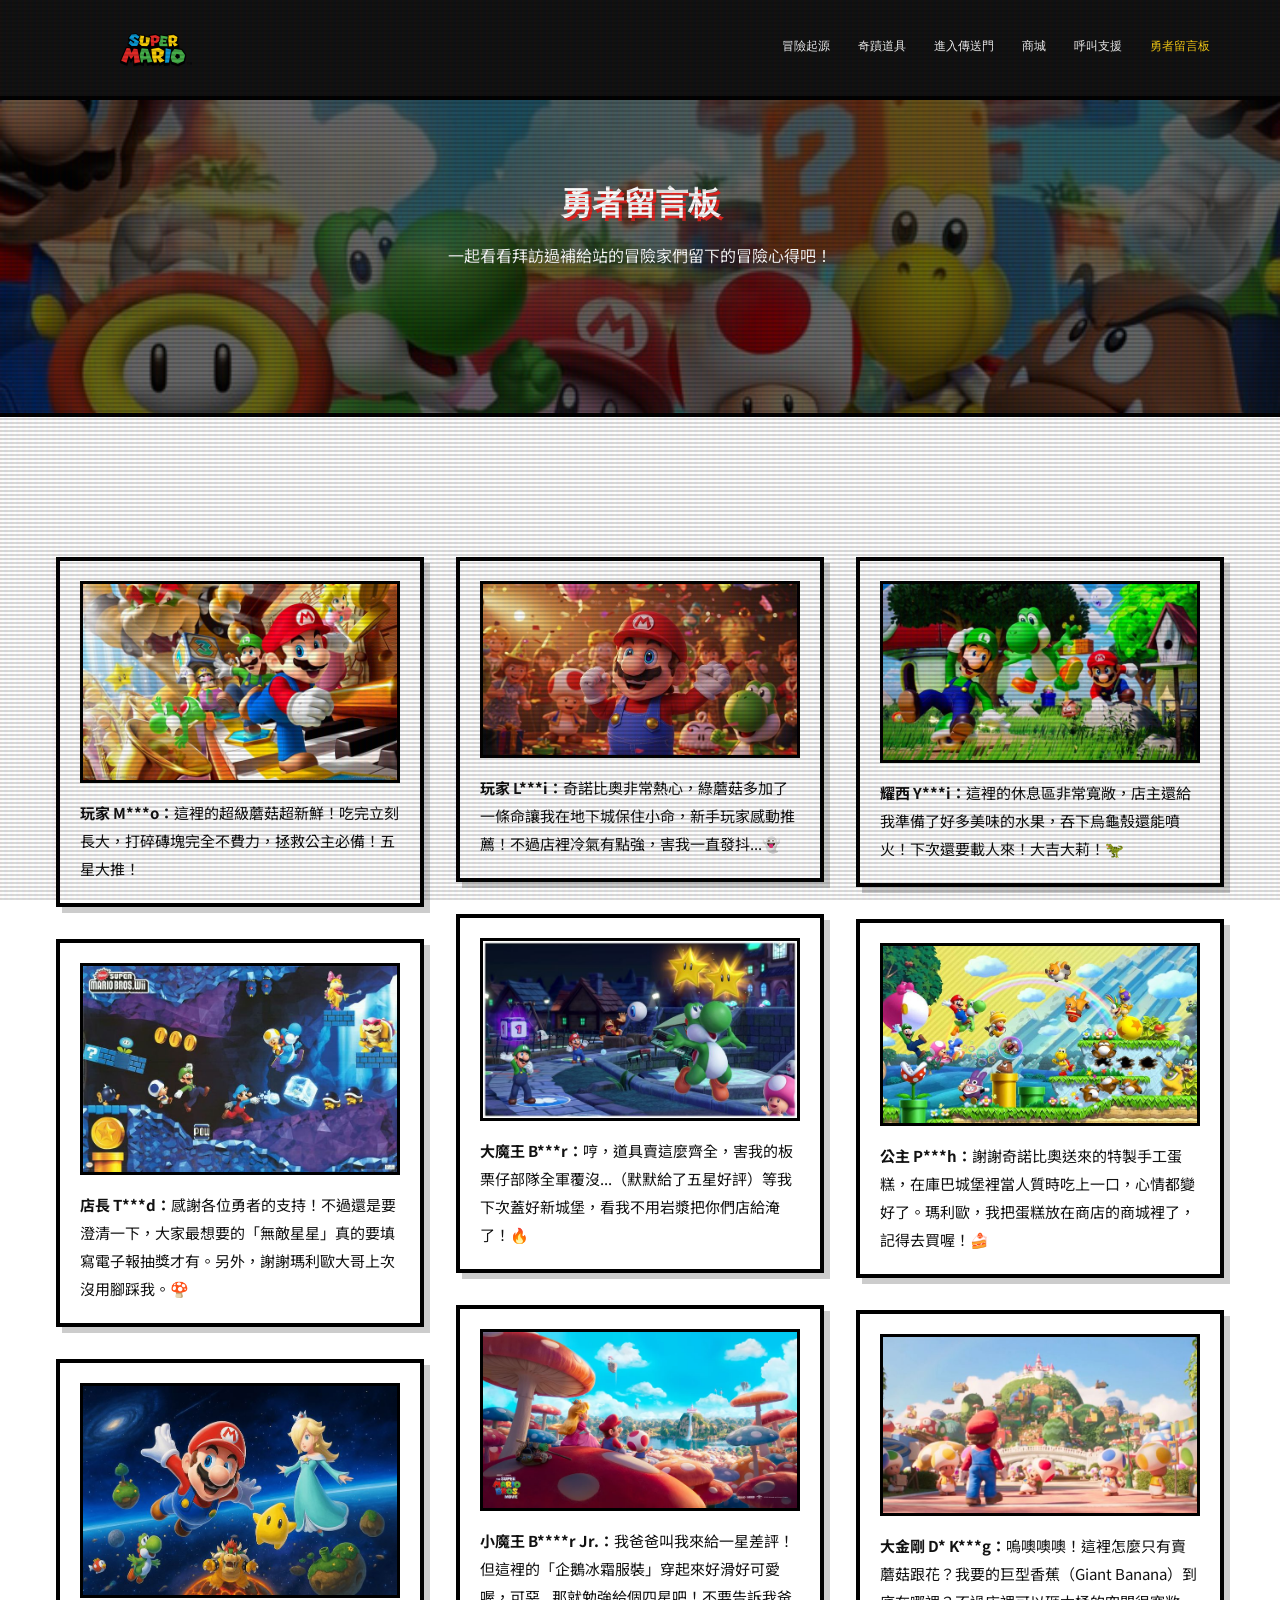
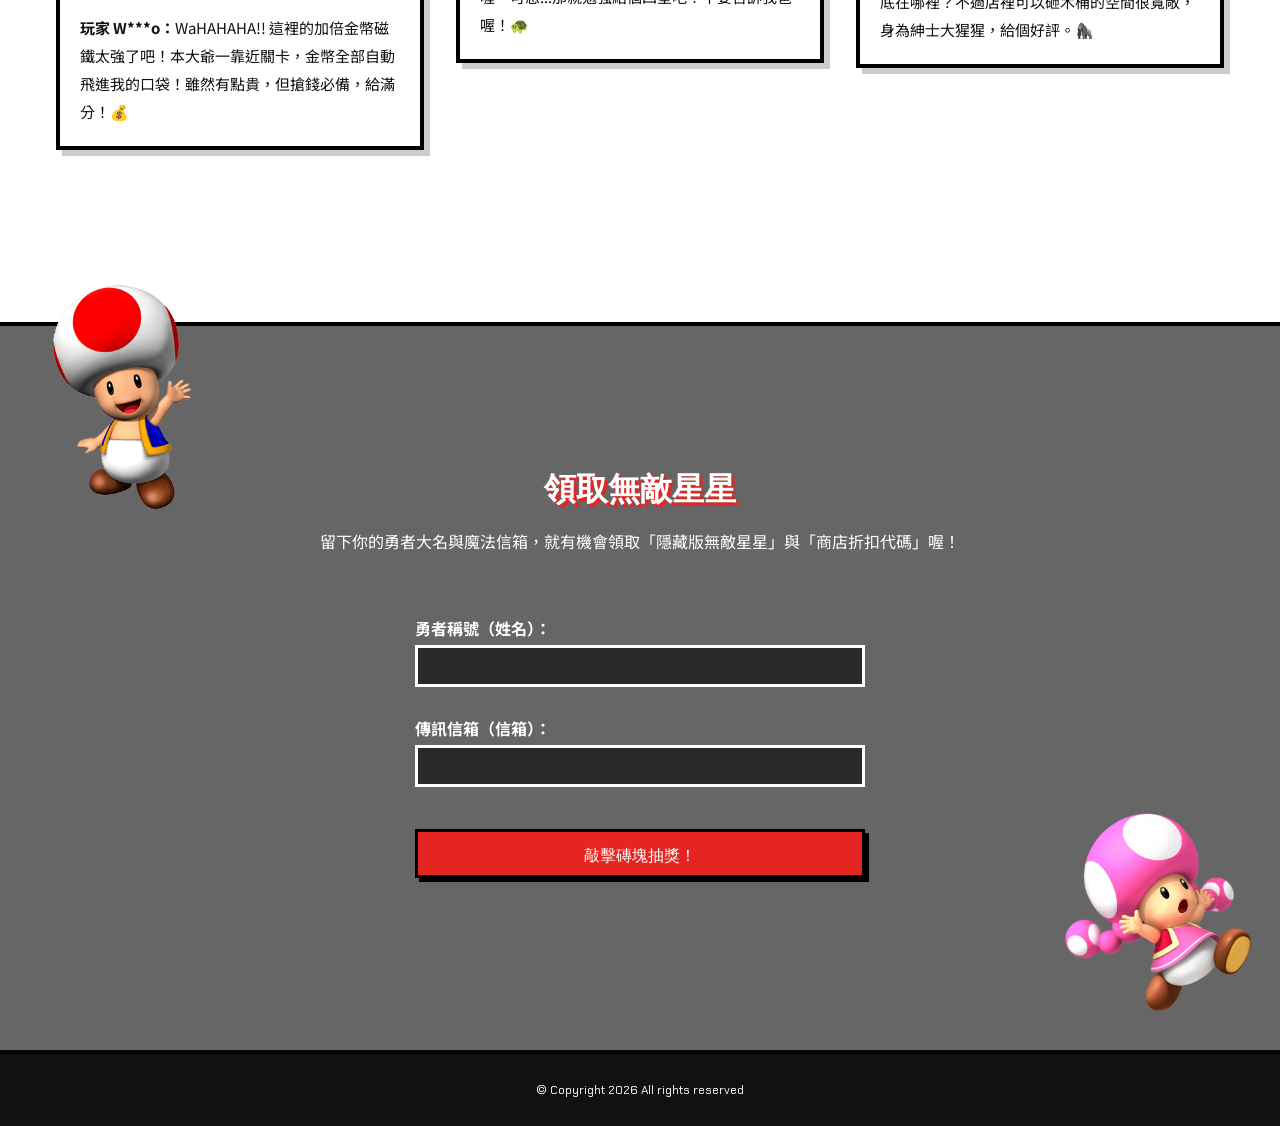
<file: evaluation.html>
<!DOCTYPE html>
<html lang="zh-Hent-TW">
<head>
	<meta charset="UTF-8">
	<meta name="viewport" content="width=device-width, initial-scale=1.0">
	<title>勇者戰績與評價</title>
	<link rel="stylesheet" href="assets/css/normalize.css">
	<link rel="stylesheet" href="assets/vendor/owlcarousel2/assets/owl.carousel.min.css">
	<link rel="stylesheet" href="assets/vendor/fancybox3/jquery.fancybox.css">
	<link rel="stylesheet" href="assets/css/style.css">
</head>
<body>
	<div class="wrapper">

		<header class="header">
			<div class="navbar">
				<div class="container">
					<a href="#!" class="brand">
						<h1>TOAD'S SHOP</h1>
					</a>
					<ul class="nav js-onePageNav">
						<li class="nav-item">
							<a href="index.html#about" class="nav-link">冒險起源</a>
						</li>
						<li class="nav-item">
							<a href="index.html#service" class="nav-link">奇蹟道具</a>
						</li>
						<li class="nav-item">
							<a href="index.html#reservation" class="nav-link">進入傳送門</a>
						</li>
						<li class="nav-item">
							<a href="index.html#menu" class="nav-link">商城</a>
						</li>
						<li class="nav-item">
							<a href="index.html#contact" class="nav-link">呼叫支援</a>
						</li>
						<li class="nav-item active">
							<a href="evaluation.html" class="nav-link">勇者留言板</a>
						</li>
					</ul>
					<a href="#!" class="menu-toggle">
						<span></span>
						<span></span>
						<span></span>
					</a>
				</div>
			</div>
		</header>
		<section class="main">
			
			<div class="page-title">
				<div class="mask-dark"></div>
				<div class="section-intro js-fadeInUp">
					<h2 class="title">勇者留言板</h2>
					<p class="para">一起看看拜訪過補給站的冒險家們留下的冒險心得吧！</p>
				</div>
			</div>
			<div class="hero">
				<div class="container">
					<div class="masonry-row">
						<div class="masonry-col">
							<div class="eval-card">
								<img class="image" src="assets/images/evaluation/1000010281.jpg" alt="">
								<p class="para"><strong>玩家 M***o：</strong>這裡的超級蘑菇超新鮮！吃完立刻長大，打碎磚塊完全不費力，拯救公主必備！五星大推！</p>
							</div>
						</div>
						<div class="masonry-col">
							<div class="eval-card">
								<img class="image" src="assets/images/evaluation/1000010282.jpg" alt="">
								<p class="para"><strong>玩家 L***i：</strong>奇諾比奧非常熱心，綠蘑菇多加了一條命讓我在地下城保住小命，新手玩家感動推薦！不過店裡冷氣有點強，害我一直發抖...👻</p>
							</div>
						</div>
						<div class="masonry-col">
							<div class="eval-card">
								<img class="image" src="assets/images/evaluation/1000010283.jpg" alt="">
								<p class="para"><strong>耀西 Y***i：</strong>這裡的休息區非常寬敞，店主還給我準備了好多美味的水果，吞下烏龜殼還能噴火！下次還要載人來！大吉大莉！🦖</p>
							</div>
						</div>
						<div class="masonry-col">
							<div class="eval-card">
								<img class="image" src="assets/images/evaluation/1000010284.jpg" alt="">
								<p class="para"><strong>大魔王 B***r：</strong>哼，道具賣這麼齊全，害我的板栗仔部隊全軍覆沒...（默默給了五星好評）等我下次蓋好新城堡，看我不用岩漿把你們店給淹了！🔥</p>
							</div>
						</div>
						<div class="masonry-col">
							<div class="eval-card">
								<img class="image" src="assets/images/evaluation/1000010285.jpg" alt="">
								<p class="para"><strong>公主 P***h：</strong>謝謝奇諾比奧送來的特製手工蛋糕，在庫巴城堡裡當人質時吃上一口，心情都變好了。瑪利歐，我把蛋糕放在商店的商城裡了，記得去買喔！🍰</p>
							</div>
						</div>
						<div class="masonry-col">
							<div class="eval-card">
								<img class="image" src="assets/images/evaluation/1000010286.jpg" alt="">
								<p class="para"><strong>店長 T***d：</strong>感謝各位勇者的支持！不過還是要澄清一下，大家最想要的「無敵星星」真的要填寫電子報抽獎才有。另外，謝謝瑪利歐大哥上次沒用腳踩我。🍄</p>
							</div>
						</div>
						<div class="masonry-col">
							<div class="eval-card">
								<img class="image" src="assets/images/evaluation/1000010287.jpg" alt="">
								<p class="para"><strong>小魔王 B****r Jr.：</strong>我爸爸叫我來給一星差評！但這裡的「企鵝冰霜服裝」穿起來好滑好可愛喔，可惡...那就勉強給個四星吧！不要告訴我爸喔！🐢</p>
							</div>
						</div>
						<div class="masonry-col">
							<div class="eval-card">
								<img class="image" src="assets/images/evaluation/1000010288.jpg" alt="">
								<p class="para"><strong>大金剛 D* K***g：</strong>嗚噢噢噢！這裡怎麼只有賣蘑菇跟花？我要的巨型香蕉（Giant Banana）到底在哪裡？不過店裡可以砸木桶的空間很寬敞，身為紳士大猩猩，給個好評。🦍</p>
							</div>
						</div>
						<div class="masonry-col">
							<div class="eval-card">
								<img class="image" src="assets/images/evaluation/1000010289.jpg" alt="">
								<p class="para"><strong>玩家 W***o：</strong>WaHAHAHA!! 這裡的加倍金幣磁鐵太強了吧！本大爺一靠近關卡，金幣全部自動飛進我的口袋！雖然有點貴，但搶錢必備，給滿分！💰</p>
							</div>
						</div>
					</div>
				</div>
			</div>
			</section>
		<footer class="footer">
			<div class="mask-dark"></div>
			<div class="hero">
				<img src="assets/images/parallax/006.png" alt="" class="rellax parallax-6" data-rellax-speed="-2">
				<img src="assets/images/parallax/007.png" alt="" class="rellax parallax-7" data-rellax-speed="-2">
				<div class="container">
					<div class="section-intro js-fadeInUp">
						<h2 class="title">領取無敵星星</h2>
						<p class="para">留下你的勇者大名與魔法信箱，就有機會領取「隱藏版無敵星星」與「商店折扣代碼」喔！</p>
					</div>

					<form class="form js-fadeInUp" action="http://www.newsleopard.com/mailverify.htm?x=0000000065862abb01658ae5d37d35b1" target="popupwindow" method="post" onsubmit="window.open('', 'popupwindow', 'yesscrollbars=,width=350,height=115');return true">
						<div class="form__item">
							<label class="form__label" for="name">勇者稱號（姓名）：</label>
							<input id="name" class="form__input" type="text" name="name">
						</div>
						<div class="form__item">
							<label class="form__label" for="mail">傳訊信箱（信箱）：</label>
							<input id="mail" class="form__input" type="email" name="email">
						</div>
						<div class="form__item">
							<input class="form__submit btn btn-primary btn-lg" type="submit" value="敲擊磚塊抽獎！">
						</div>
					</form>

				</div>
			</div>
			<div class="copyright">
				<p>© Copyright 2026 All rights reserved</p>
			</div>
		</footer>
		</div>
</body>
<script src="assets/vendor/jquery/jquery-3.3.1.min.js"></script>
<script src="assets/vendor/masonry/masonry.pkgd.min.js"></script>
<script>
	$(window).scroll(function(){
		scrolledPx = $(this).scrollTop();
		if(scrolledPx >= 80){ $('.navbar').addClass('active'); }else{ $('.navbar').removeClass('active'); }
	})
	$('.menu-toggle').on('click', function(){ $(this).toggleClass('active'); $('.navbar .nav').toggleClass('active'); })
	$('.nav-link').on('click', function(){ $('.menu-toggle').removeClass('active'); $('.navbar .nav').removeClass('active'); })
	$('.masonry-row').masonry({ itemSelector: '.masonry-col' });
</script>
</html>
</file>
<file: assets/css/style.css>
/* 引入像素字與幾何感中文字體 */
@import url('https://fonts.googleapis.com/css2?family=Chakra+Petch:wght@400;700&family=Press+Start+2P&family=Noto+Sans+TC:wght@400;700&display=swap');

/*------------------------------------*\
    Globel
\*------------------------------------*/
*{
  -webkit-box-sizing: border-box;
    -moz-box-sizing: border-box;
  box-sizing: border-box;
  position: relative;
}
html, body {
  font-family: 'Chakra Petch', 'Noto Sans TC', '微軟正黑體', sans-serif;
  /* background-color: #fdb813; */
}
/* 讓大標題與重點字擁有復古 8-bit 電玩風 */
h1, h2, h3, .btn, .navbar .nav .nav-link {
  font-family: 'Press Start 2P', 'Noto Sans TC', sans-serif;
}
h1,h2,h3,h4,h5,h6,p{
  padding: 0;
  margin: 0;
}

h1, h2, h3, .btn, .navbar .nav .nav-link {
  font-family: 'Press Start 2P', 'Chakra Petch', sans-serif;
}

ul{
  list-style: none;
  margin: 0;
  padding: 0;
}
a{
  text-decoration: none;
  color: #333;
  outline: none;
}

/*------------------------------------*\
    Layout
\*------------------------------------*/
.container{
  max-width: 1200px;
  margin: 0 auto;
  height: 100%;
  padding-right: 16px;
  padding-left: 16px;
}
.row{
  margin-left: -16px;
  margin-right: -16px;
}
.row:after{
  content: '';
  display: block;
  clear: both;
}
.col-lg-6,.col-lg-4,.col-lg-3,
.col-md-6,.col-md-12,
.col-sm-12{
  float: left;
  padding-left: 16px;
  padding-right: 16px;
}
.col-lg-6{ width: 50%; }
.col-lg-4{ width: 33.3333333%; }
.col-lg-3{ width: 25%; }
@media (max-width: 768px){
  .col-md-6{ width: 50%; }
  .col-md-12{ width: 100%; }
}
@media (max-width: 576px){
  .col-sm-12{ width: 100%; }
}

/*------------------------------------*\
    Components
\*------------------------------------*/

/* 按鈕改為粗邊框、像素風，Hover 有往上跳一下的動態感 */
.btn{
  display: inline-block;
  font-size: 14px;
  padding: 14px 16px;
  border: 3px solid #000;
  color: #fff;
  border-radius: 0px; /* 像素風格不使用圓角 */
  transition: transform 0.1s, background-color 0.3s;
  cursor: pointer;
  outline: none;
  box-shadow: 4px 4px 0px #000;
}
.btn:active {
  transform: translate(2px, 2px);
  box-shadow: 2px 2px 0px #000;
}
.btn.btn-lg{
  padding: 12px 32px;
  font-size: 16px;
}
/* 主按鈕：瑪利歐紅 */
.btn.btn-primary{
  background-color: #E52521;
  color: #fff;
}
.btn.btn-primary:hover{
  background-color: #b31916;
  transform: translateY(-4px);
}
/* 次按鈕：經典水管綠 */
.btn.btn-secondary{
  background-color: #43B047;
  color: #fff;
}
.btn.btn-secondary:hover{
  background-color: #2e7d32;
  transform: translateY(-4px);
}
.btn-group-center{ text-align: center; }
.btn-group-center .btn{ margin-left: 12px; margin-right: 12px; }
.btn-group-right{ text-align: right; }
.btn-group-right .btn{ margin-left: 24px; }
@media (max-width: 576px){
  .btn-group-center{ display: flex; flex-direction: column; width: 240px; margin: 0 auto; }
  .btn-group-center .btn{ margin-bottom: 24px; }
  .btn-group-center .btn:last-child{ margin-bottom: 0; }
}

/* image-container */
.image-container{ width: 100%; }
.image-container:before{ content: ''; display: block; width: 100%; padding-top: 75%; }
.image-container .image{
  position: absolute; top: 0; left: 0; width: 100%; height: 100%;
  background-position: center; background-size: cover; background-repeat: no-repeat;
  border: 4px solid #000;
}

/* navbar 改為黑底紅字或黃字 */
.navbar{
  height: 100px;
  border-bottom: 4px solid #000;
  background-color: #111;
  position: fixed;
  top: 0; left: 0; z-index: 500; width: 100%;
  transition: all 0.3s;
}
.navbar.active{
  height: 70px;
  background-color: rgba(0,0,0,0.9);
}
.navbar .brand{
  display: inline-block;
  width: 200px;
  height: 80px;
  background-image: url('../images/common/logo-w.png');
  background-size: contain;
  background-position: center;
  background-repeat: no-repeat;
  text-indent: -9999px; /* 修復標題隱藏 */
  overflow: hidden;
  transition: all 0.3s;
  margin-top: 10px;
}
.navbar.active .brand{ width: 160px; height: 50px; margin-top: 5px;}
.navbar .nav { float: right; }
.navbar .nav .nav-item { float: left; }
.navbar .nav .nav-link {
  color: #fff;
  display: block;
  font-size: 12px;
  padding: 38px 14px;
  transition: all 0.3s;
}
.navbar.active .nav .nav-link { padding: 24px 14px; }
.navbar .nav .nav-link:hover,
.navbar .nav .nav-item.active .nav-link{
  color: #FCD116; /* 懸停變金幣黃 */
}
@media (max-width: 768px){
  .navbar .nav{
    position: fixed; top: 0; left: 0; width: 100%; height: 100%;
    background-color: #111; z-index: 500;
    display: flex; justify-content: center; flex-direction: column;
    opacity: 0; visibility: hidden; transition: all 0.3s;
  }
  .navbar .nav.active{ opacity: 1; visibility: visible; }
  .navbar .nav .nav-item{ float: none; }
  .navbar .nav .nav-item .nav-link{ width: 100%; padding: 20px 16px; text-align: center; font-size: 16px; }
}

/* menu-toggle */
.menu-toggle{ width: 48px; height: 48px; float: right; margin-top: 24px; padding: 12px 8px; display: none; z-index: 600; }
.navbar.active .menu-toggle { margin-top: 10px; }
@media (max-width: 768px){ .menu-toggle{ display: block; } }
.menu-toggle span{ width: 32px; height: 4px; display: block; background-color: #E52521; position: absolute; left: 50%; transform: translate(-50%,0); transition: all 0.3s; }
.menu-toggle span:nth-child(1){ top: 12px; }
.menu-toggle.active span:nth-child(1){ top: 50%; transform: translate(-50%,-50%) rotate(45deg); }
.menu-toggle span:nth-child(2){ top: 22px; }
.menu-toggle.active span:nth-child(2){ opacity: 0; }
.menu-toggle span:nth-child(3){ top: 32px; }
.menu-toggle.active span:nth-child(3){ top: 50%; transform: translate(-50%,-50%) rotate(-45deg); }

/* hero */
.hero{ padding-top: 140px; padding-bottom: 140px; }
@media (max-width: 768px){ .hero{ padding-top: 80px; padding-bottom: 80px; } }
.hero.hero-bg-white{ background-color: #fae97d; }
.hero.hero-bg-grey{ background-color: #ffc6c6; border-top: 4px solid #000; border-bottom: 4px solid #000; }

/* jumbotron */
.jumbotron{
  padding-top: 220px;
  padding-bottom: 140px;
  background-position: center;
  background-size: cover;
  background-attachment: fixed;
  border-bottom: 4px solid #000;
}
.jumbotron .mask-dark{ background-color: rgba(0,0,0,0.4); }
.jumbotron .logo-image{
  width: 350px;
  height: 180px;
  background-image: url('../images/common/5850845-middle.png');
  background-position: center;
  background-size: contain;
  background-repeat: no-repeat;
  margin: 0 auto 40px auto;
}
@media (max-width: 768px){
  .jumbotron{ padding-top: 160px; padding-bottom: 80px; }
  .jumbotron .logo-image{ width: 240px; height: 120px; }
}

/* mask */
.mask-dark{ position: absolute; width: 100%; height: 100%; left: 0; top: 0; background-color: rgba(0,0,0,0.6); }

/* about-preview */
@media (max-width: 768px){ .about-preview{ margin-bottom: 48px; } }
.about-preview .title{ font-size: 24px; color: #E52521; margin-bottom: 24px; line-height: 40px; }
.about-preview .para{ font-size: 16px; line-height: 32px; color: #333; margin-bottom: 32px; }

/* section-intro */
.section-intro{ text-align: center; margin-bottom: 60px; }
.section-intro .title{ font-size: 32px; color: #000; margin-bottom: 24px; text-shadow: 3px 3px 0px #FCD116; }
.section-intro .para{ font-size: 16px; line-height: 32px; color: #444; }

/* service-item */
@media (max-width: 768px){
  .service-item{ margin-bottom: 48px; }
  .service-group [class^="col-"]:last-child .service-item{ margin-bottom: 0; }
}
.service-item .preview{ padding-top: 20px; }
.service-item .title{ font-size: 20px; color: #E52521; margin-bottom: 12px; white-space: nowrap; overflow: hidden; text-overflow: ellipsis; }
.service-item .subtitle{ font-size: 14px; color: #43B047; font-weight: bold; margin-bottom: 16px; }
.service-item .para{ color: #333; font-size: 15px; line-height: 24px; margin-bottom: 24px; height: 72px; overflow: hidden; }

/* reservation (傳送門區塊改為深綠色調或背景) */
.reservation{
  background-image: url('../images/bg/bg002.jpg');
  background-position: center;
  background-size: cover;
  background-attachment: fixed;
  border-top: 4px solid #000;
  border-bottom: 4px solid #000;
}
.reservation .section-intro .title{ color: #fff; text-shadow: 3px 3px 0px #43B047; }
.reservation .section-intro .para{ color: #fff; }

/* menu-list */
.menu-list{ margin-bottom: 64px; }
.menu-list:last-child{ margin-bottom: 0; }
.menu-list .title-bar{ margin-bottom: 24px; }
.menu-list .title-bar:after{ content: ''; display: block; clear: both; }
.menu-list .title-bar .title{ font-size: 18px; line-height: 40px; color: #E52521; float: left; padding-left: 16px; }
.menu-list .title-bar .title:before{ content: ''; display: inline-block; width: 6px; height: 20px; background-color: #FCD116; position: absolute; left: 0; top: 50%; transform: translate(0,-50%); }
.menu-list .title-bar .btn{ float: right; }
.menu-list .list-item { display: block; border: 4px solid #000; background: #fff; padding: 12px; transition: transform 0.2s; }
.menu-list .list-item:hover { transform: scale(1.03); box-shadow: 4px 4px 0px #000; }
.menu-list .list-item .image-container{ margin-bottom: 16px; }
.menu-list .list-item .image-container:before{ padding-top: 100%; }
.menu-list .list-item .title{ font-size: 16px; color: #000; font-weight: bold; margin-bottom: 8px; }
.menu-list .list-item .subtitle{ font-size: 12px; color: #666; font-family: 'Noto Sans TC'; }

/* owl-carousel */
.owl-theme .owl-dots{ display: flex; justify-content: center; margin-top: 24px; }
.owl-theme button.owl-dot{ width: 12px; height: 12px; border-radius: 0%; background-color: #000; outline: none; margin: 0 6px; border: 2px solid #fff; }
.owl-theme button.owl-dot.active{ background-color: #FCD116; }
.owl-theme .owl-nav{ position: absolute; top: calc((100% - 106px) / 2); width: 100%; }
.owl-theme .owl-nav button.owl-prev,
.owl-theme .owl-nav button.owl-next{ width: 40px; height: 40px; border-radius: 0%; background-color: #E52521; border: 3px solid #000; color: #fff; box-shadow: 3px 3px 0px #000; position: absolute; transform: translate(0,-50%); top: 0; opacity: 0.8; }
.owl-theme:hover .owl-nav button.owl-prev, .owl-theme:hover .owl-nav button.owl-next{ opacity: 1; }
.owl-theme .owl-nav button.owl-prev{ left: -20px; }
.owl-theme .owl-nav button.owl-next{ right: -20px; }

/* contact */
.contact-info{ padding-top: 20px; }
.contact-info .info-item{ margin-bottom: 32px; }
.contact-info .info-item .title{ color: #E52521; margin-bottom: 12px; font-size: 18px; }
.contact-info .info-item .title span { border-bottom: 4px solid #FCD116; padding-bottom: 6px; }
.contact-info .info-item .info{ line-height: 32px; font-family: 'Noto Sans TC'; font-weight: bold; }

/* footer */
.footer{
  background-image: url('../images/bg/bg003.jpg');
  background-position: center;
  background-size: cover;
  background-attachment: fixed;
  border-top: 4px solid #000;
}
.footer .copyright{ background-color: #111; color: #fff; text-align: center; line-height: 24px; padding: 24px 0; font-size: 12px; border-top: 4px solid #000; }
.footer .section-intro .title{ color: #fff; text-shadow: 3px 3px 0px #E52521; }
.footer .section-intro .para{ color: #fff; }

/* form */
.form{ max-width: 450px; margin: 0 auto; font-family: 'Noto Sans TC'; }
.form__item{ display: flex; margin-bottom: 32px; align-items: center; flex-wrap: wrap; }
.form__label{ color: #fff; margin-bottom: 8px; font-weight: bold; width: 100%; }
.form__input{ display: inline-block; width: 100%; border: 3px solid #fff; line-height: 36px; background-color: rgba(0,0,0,0.6); color: #fff; padding: 0 12px; outline: none; }
.form__input:focus{ border: 3px solid #FCD116; }
.form__submit{ flex: 1; margin-top: 10px; }

/* hidden */
.desktop-hidden{ display: none; }
@media (max-width: 768px){ .desktop-hidden{ display: block; } .mobile-hidden{ display: none; } }

/* parallax */
.rellax{ position: absolute; z-index: 10; }
@media (max-width: 1024px){ .rellax{ display: none; } }
.parallax-1{ width: 15%; right: 5%; top: -10%; }
.parallax-2{ width: 12%; left: 2%; top: -10%; }
.parallax-3{ width: 15%; right: 3%; top: -15%; }
.parallax-4{ width: 15%; left: 2%; top: 5%; }
.parallax-5{ width: 12%; right: 4%; top: -10%; }
.parallax-6{ width: 15%; left: 2%; top: -10%; }
.parallax-7{ width: 15%; right: 2%; bottom: 5%; }

/* evaluation page */
.page-title{
  padding-top: 180px; padding-bottom: 80px;
  border-bottom: 4px solid #000;
  background-image: url('../images/bg/bg001.jpg');
  background-size: cover; background-position: center;
}
.page-title .section-intro .title{ color: #fff; text-shadow: 3px 3px 0px #E52521; }
.page-title .section-intro .para{ color: #fff; }

/* eval card 像素外框化 */
.eval-card{ padding: 20px; background: #fff; border: 4px solid #000; box-shadow: 6px 6px 0px rgba(0,0,0,0.2); margin-bottom: 32px; }
.eval-card .image{ display: block; width: 100%; margin-bottom: 16px; border: 3px solid #000; }
.eval-card .para{ line-height: 28px; font-size: 15px; font-family: 'Noto Sans TC'; color: #111; }

.masonry-row{ margin-left: -16px; margin-right: -16px; }
.masonry-col{ padding-left: 16px; padding-right: 16px; width: 33.333333%; }
@media (max-width: 768px){ .masonry-col{ width: 50%; } }
@media (max-width: 576px){ .masonry-col{ width: 100%; } }

/*========================================================================
   👑 超級瑪利歐：進階網頁特效外掛包 (Advanced Mario CSS Effects)
========================================================================*/

/*--------------------------------------------------
  1. CRT 復古電玩螢幕掃描線效果 (套用在 wrapper 頂層)
--------------------------------------------------*/
.wrapper::after {
    content: " ";
    display: block;
    position: fixed;
    top: 0; left: 0; bottom: 0; right: 0;
    background: linear-gradient(rgba(18, 16, 16, 0) 50%, rgba(0, 0, 0, 0.15) 50%), 
                linear-gradient(90deg, rgba(255, 0, 0, 0.03), rgba(0, 255, 0, 0.01), rgba(0, 0, 255, 0.03));
    z-index: 99999;
    background-size: 100% 4px, 6px 100%;
    pointer-events: none; /* 確保不會擋到滑鼠點擊 */
}

/*--------------------------------------------------
  2. 閃爍的金幣黃發光特效 (讓標題或重要文字發出電子光芒)
--------------------------------------------------*/
.navbar .brand h1, .section-intro .title {
    animation: marioGlow 2s infinite alternate;
}

@keyframes marioGlow {
    0% {
        text-shadow: 2px 2px 0px #000, 0 0 10px #FCD116, 0 0 20px #FCD116;
    }
    100% {
        text-shadow: 2px 2px 0px #000, 0 0 5px #E52521, 0 0 15px #E52521;
    }
}

/*--------------------------------------------------
  3. 純 CSS 漂浮無敵星星與金幣粒子背景 (自動注入網頁背景)
--------------------------------------------------*/
body::before {
    content: "★";
    font-family: 'Press Start 2P';
    font-size: 24px;
    color: rgba(252, 209, 22, 0.3);
    position: fixed;
    top: -10%;
    left: 10%;
    z-index: 1;
    animation: floatParticle 8s infinite linear;
    pointer-events: none;
}

body::after {
    content: "●";
    font-family: 'Press Start 2P';
    font-size: 18px;
    color: rgba(67, 176, 71, 0.3);
    position: fixed;
    top: -10%;
    left: 80%;
    z-index: 1;
    animation: floatParticle 12s infinite linear;
    animation-delay: 3s;
    pointer-events: none;
}

@keyframes floatParticle {
    0% {
        transform: translateY(0) rotate(0deg);
        opacity: 0;
    }
    10% {
        opacity: 1;
    }
    90% {
        opacity: 1;
    }
    100% {
        transform: translateY(110vh) rotate(360deg);
        opacity: 0;
    }
}

/*--------------------------------------------------
  4. 按鈕加強版：問號磚塊動態與滑鼠懸停跳動
--------------------------------------------------*/
.btn-primary {
    position: relative;
    /* overflow: hidden; */
}

/* 在主按鈕旁邊加上經典的問號磚塊感覺 */
.btn-primary:hover {
    background-color: #FCD116 !important; /* 懸停變金色問號磚 */
    color: #000 !important;
    animation: marioBump 0.4s ease-in-out;
    box-shadow: 6px 6px 0px #000;
}

/* 經典瑪利歐頂磚塊的向上彈跳動畫 */
@keyframes marioBump {
    0% { transform: translateY(0); }
    30% { transform: translateY(-10px); }
    50% { transform: translateY(-12px); }
    70% { transform: translateY(-4px); }
    100% { transform: translateY(0); }
}

/*--------------------------------------------------
  5. 圖片卡片 Hover 炫光掃描特效 (商城清單專用)
--------------------------------------------------*/
.menu-list .list-item {
    overflow: hidden;
}
.menu-list .list-item::before {
    content: '';
    position: absolute;
    top: 0; left: -150%;
    width: 50%; height: 100%;
    background: linear-gradient(to right, rgba(255,255,255,0) 0%, rgba(255,255,255,0.4) 50%, rgba(255,255,255,0) 100%);
    transform: skewX(-25deg);
    z-index: 2;
}
.menu-list .list-item:hover::before {
    animation: shineGlance 0.75s;
}

@keyframes shineGlance {
    100% {
        left: 150%;
    }
}

/*--------------------------------------------------
  6. 網頁加載或特定標題的故障風微抖動 (Glitch Effect)
--------------------------------------------------*/
.jumbotron .logo-image {
    animation: glitchMirror 4s infinite;
}

@keyframes glitchMirror {
    0%, 95%, 100% { transform: skew(0deg); filter: hue-rotate(0deg); }
    96% { transform: skew(10deg); filter: hue-rotate(90deg); }
    97% { transform: skew(-10deg); filter: hue-rotate(180deg); }
    98% { transform: skew(5deg); }
    99% { transform: skew(-5deg); }
}
</file>
